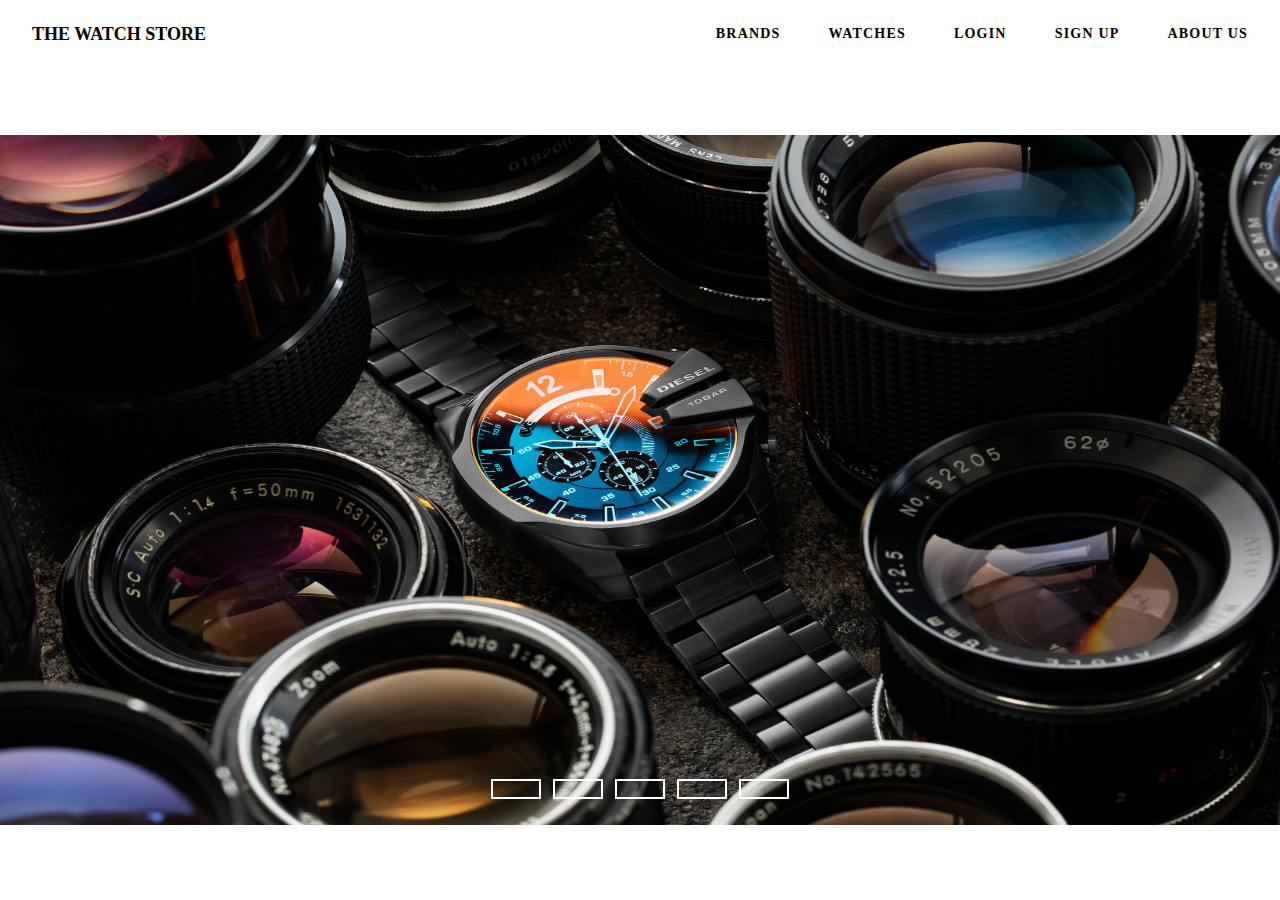
<file: index.html>
<!DOCTYPE html>
<html lang="en">
<head>
      <meta charset="UTF-8">
      <title>Home | TWS</title>
      <link rel="stylesheet" href="home.css">
</head>
<body>
      <div class="container">
            <nav>
                  <input type="checkbox" id="nav" class="hidden">
                  <label for="nav" class="nav-btn">
                        <i></i>
                        <i></i>
                        <i></i>
                  </label>
                  <div class="logo">
                        <a href="index.html">THE WATCH STORE</a>
                  </div>
                  <div class="nav-wrapper">
                        <ul>
                              <li><a href="brands.html">Brands</a></li>
                              <li><a href="EDIFICE.html">Watches</a></li>
                              <li><a href="session.php">Login</a></li>
                              <li><a href="signup.html">Sign Up</a></li>
                              <li><a href="aboutus.html">About Us</a></li>
                        </ul>
                  </div>
            </nav>
            <div class="slidershow middle">
                <div class="slides">
                    <input type="radio" name="r" id="r1" checked>
                    <input type="radio" name="r" id="r2">
                    <input type="radio" name="r" id="r3">
                    <input type="radio" name="r" id="r4">
                    <input type="radio" name="r" id="r5">
                    <div class="slide s1">
                          <img src="1.jpg" alt="">
                    </div>
                    <div class="slide">
                          <img src="2.jpg" alt="">
                    </div>
                    <div class="slide">
                          <img src="3.jpg" alt="">
                    </div>
                    <div class="slide">
                          <img src="4.jpg" alt="">
                    </div>
                    <div class="slide">
                          <img src="5.jpg" alt="">
                    </div>
                </div>
                <div class="navigation">
                      <label for="r1" class="bar"></label>
                      <label for="r2" class="bar"></label>
                      <label for="r3" class="bar"></label>
                      <label for="r4" class="bar"></label>
                      <label for="r5" class="bar"></label>
                </div>
            </div>
      </div>   
</body>
</html>
</file>
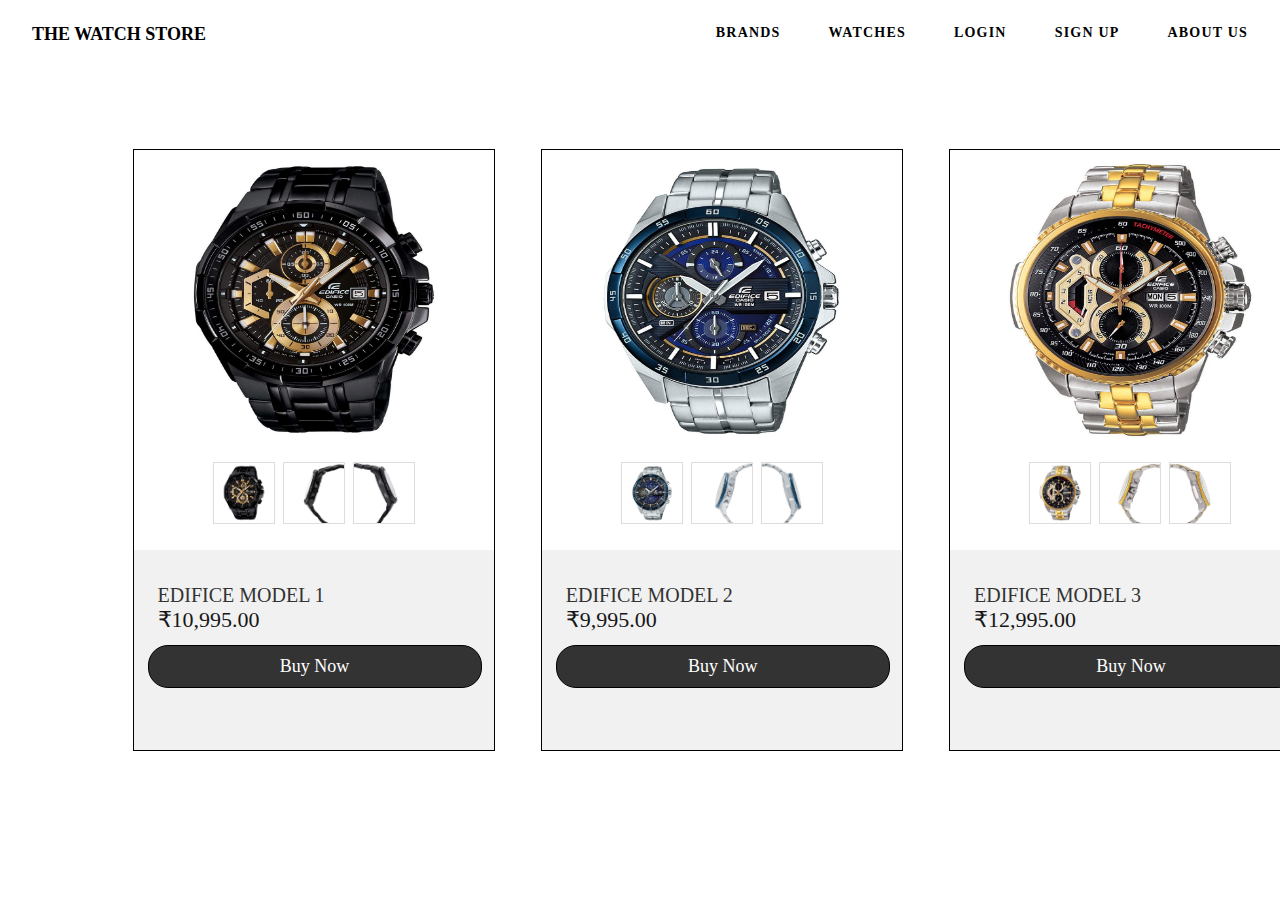
<file: EDIFICE.html>
<!DOCTYPE html>
<html lang="en" dir="ltr">
  <head>
    <meta charset="utf-8">
    <title>EDIFICE | TWS </title>
    <link rel="stylesheet" href="watchlayout.css">
  </head>
  <body>
    <div class="container">
            <nav>
                  <input type="checkbox" id="nav" class="hidden">
                  <label for="nav" class="nav-btn">
                        <i></i>
                        <i></i>
                        <i></i>
                  </label>
                  <div class="logo">
                        <a href="index.html">THE WATCH STORE</a>
                  </div>
                  <div class="nav-wrapper">
                        <ul>
                              <li><a href="brands.html">Brands</a></li>
                              <li><a href="EDIFICE.html">Watches</a></li>
                              <li><a href="session.php">Login</a></li>
                              <li><a href="signup.html">Sign Up</a></li>
                              <li><a href="aboutus.html">About Us</a></li>
                        </ul>
                  </div>
            </nav>
    </div>

<div class="card">
  <div class="top-section">
    <img class="image-container1" id="1" src="EDIFICE1.jpg" alt="">
    <div class="nav">
      <img onclick="change_img1(this)" src="EDIFICE1.jpg" alt="">
      <img onclick="change_img1(this)" src="EDIFICE2.jpg" alt="">
      <img onclick="change_img1(this)" src="EDIFICE3.jpg" alt="">
    </div>
    <div class="price"></div>
  </div>

  <div class="product-info">
    <div class="name">EDIFICE MODEL 1</div>
    <div class="dis">₹10,995.00</div>
    <a class="btn" href="PURCHASED.HTML">Buy Now</a>
  </div>

<div class="card" style="margin-left: 500px;">
  <div class="top-section">
    <img class="image-container2" id="2" src="EDIFICE4.jpg" alt="">
    <div class="nav">
      <img onclick="change_img2(this)" src="EDIFICE4.jpg" alt="">
      <img onclick="change_img2(this)" src="EDIFICE5.jpg" alt="">
      <img onclick="change_img2(this)" src="EDIFICE6.jpg" alt="">
    </div>
    <div class="price"></div>
  </div>

  <div class="product-info">
    <div class="name">EDIFICE MODEL 2</div>
    <div class="dis">₹9,995.00</div>
    <a class="btn" href="PURCHASED.HTML">Buy Now</a>
  </div>

<div class="card" style="margin-left: 500px;">
  <div class="top-section">
    <img class="image-container3" id="3" src="EDIFICE7.jpg" alt="">
    <div class="nav">
      <img onclick="change_img3(this)" src="EDIFICE7.jpg" alt="">
      <img onclick="change_img3(this)" src="EDIFICE8.jpg" alt="">
      <img onclick="change_img3(this)" src="EDIFICE9.jpg" alt="">
    </div>
    <div class="price"></div>
  </div>

  <div class="product-info">
    <div class="name">EDIFICE MODEL 3</div>
    <div class="dis">₹12,995.00</div>
    <a class="btn" href="PURCHASED.HTML">Buy Now</a>
  </div>

</div>
  <script type="text/javascript">
    var container1 = document.getElementById("1");
    function change_img1(image) {
      container1.src = image.src;
    }
  </script>

   <script type="text/javascript">
    var container2 = document.getElementById("2");
    function change_img2(image) {
      container2.src = image.src;
    }
  </script>

  <script type="text/javascript">
    var container3 = document.getElementById("3");
    function change_img3(image) {
      container3.src = image.src;
    }
  </script>

  </body>
</html>
</file>
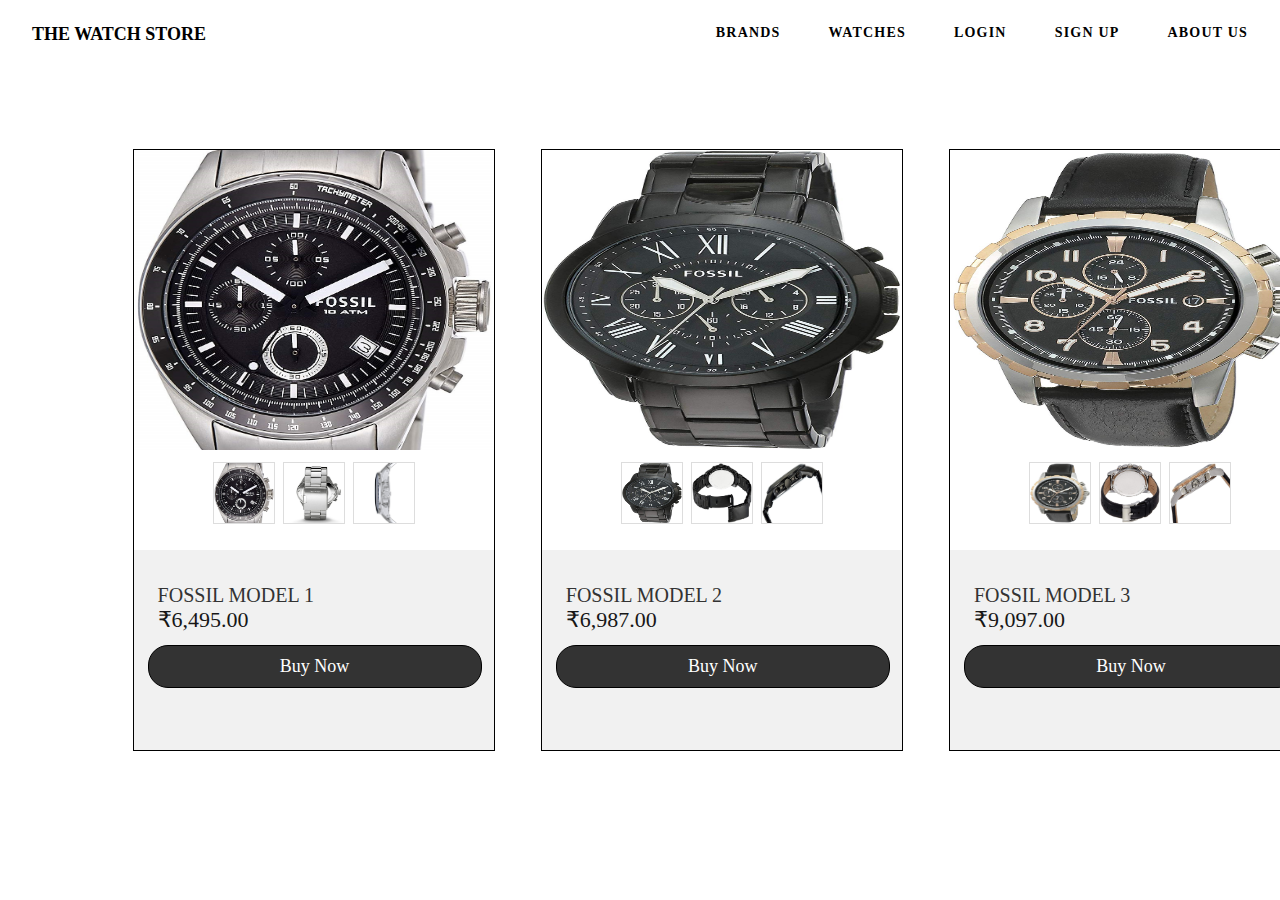
<file: FOSSIL.html>
<!DOCTYPE html>
<html lang="en" dir="ltr">
  <head>
    <meta charset="utf-8">
    <title>FOSSIL | TWS </title>
    <link rel="stylesheet" href="watchlayout.css">
  </head>
  <body>
    <div class="container">
            <nav>
                  <input type="checkbox" id="nav" class="hidden">
                  <label for="nav" class="nav-btn">
                        <i></i>
                        <i></i>
                        <i></i>
                  </label>
                  <div class="logo">
                        <a href="index.html">THE WATCH STORE</a>
                  </div>
                  <div class="nav-wrapper">
                        <ul>
                              <li><a href="brands.html">Brands</a></li>
                              <li><a href="EDIFICE.html">Watches</a></li>
                              <li><a href="session.php">Login</a></li>
                              <li><a href="signup.html">Sign Up</a></li>
                              <li><a href="aboutus.html">About Us</a></li>
                        </ul>
                  </div>
            </nav>
    </div>

<div class="card">
  <div class="top-section">
    <img class="image-container1" id="1" src="FOSSIL1.jpg" alt="">
    <div class="nav">
      <img onclick="change_img1(this)" src="FOSSIL1.jpg" alt="">
      <img onclick="change_img1(this)" src="FOSSIL2.jpg" alt="">
      <img onclick="change_img1(this)" src="FOSSIL3.jpg" alt="">
    </div>
    <div class="price"></div>
  </div>

  <div class="product-info">
    <div class="name">FOSSIL MODEL 1</div>
    <div class="dis">₹6,495.00</div>
    <a class="btn" href="PURCHASED.HTML">Buy Now</a>
  </div>

<div class="card" style="margin-left: 500px;">
  <div class="top-section">
    <img class="image-container2" id="2" src="FOSSIL4.jpg" alt="">
    <div class="nav">
      <img onclick="change_img2(this)" src="FOSSIL4.jpg" alt="">
      <img onclick="change_img2(this)" src="FOSSIL5.jpg" alt="">
      <img onclick="change_img2(this)" src="FOSSIL6.jpg" alt="">
    </div>
    <div class="price"></div>
  </div>

  <div class="product-info">
    <div class="name">FOSSIL MODEL 2</div>
    <div class="dis">₹6,987.00</div>
    <a class="btn" href="PURCHASED.HTML">Buy Now</a>
  </div>

<div class="card" style="margin-left: 500px;">
  <div class="top-section">
    <img class="image-container3" id="3" src="FOSSIL7.jpg" alt="">
    <div class="nav">
      <img onclick="change_img3(this)" src="FOSSIL7.jpg" alt="">
      <img onclick="change_img3(this)" src="FOSSIL8.jpg" alt="">
      <img onclick="change_img3(this)" src="FOSSIL9.jpg" alt="">
    </div>
    <div class="price"></div>
  </div>

  <div class="product-info">
    <div class="name">FOSSIL MODEL 3</div>
    <div class="dis">₹9,097.00</div>
    <a class="btn" href="PURCHASED.HTML">Buy Now</a>
  </div>

</div>
  <script type="text/javascript">
    var container1 = document.getElementById("1");
    function change_img1(image) {
      container1.src = image.src;
    }
  </script>

   <script type="text/javascript">
    var container2 = document.getElementById("2");
    function change_img2(image) {
      container2.src = image.src;
    }
  </script>

  <script type="text/javascript">
    var container3 = document.getElementById("3");
    function change_img3(image) {
      container3.src = image.src;
    }
  </script>

  </body>
</html>
</file>
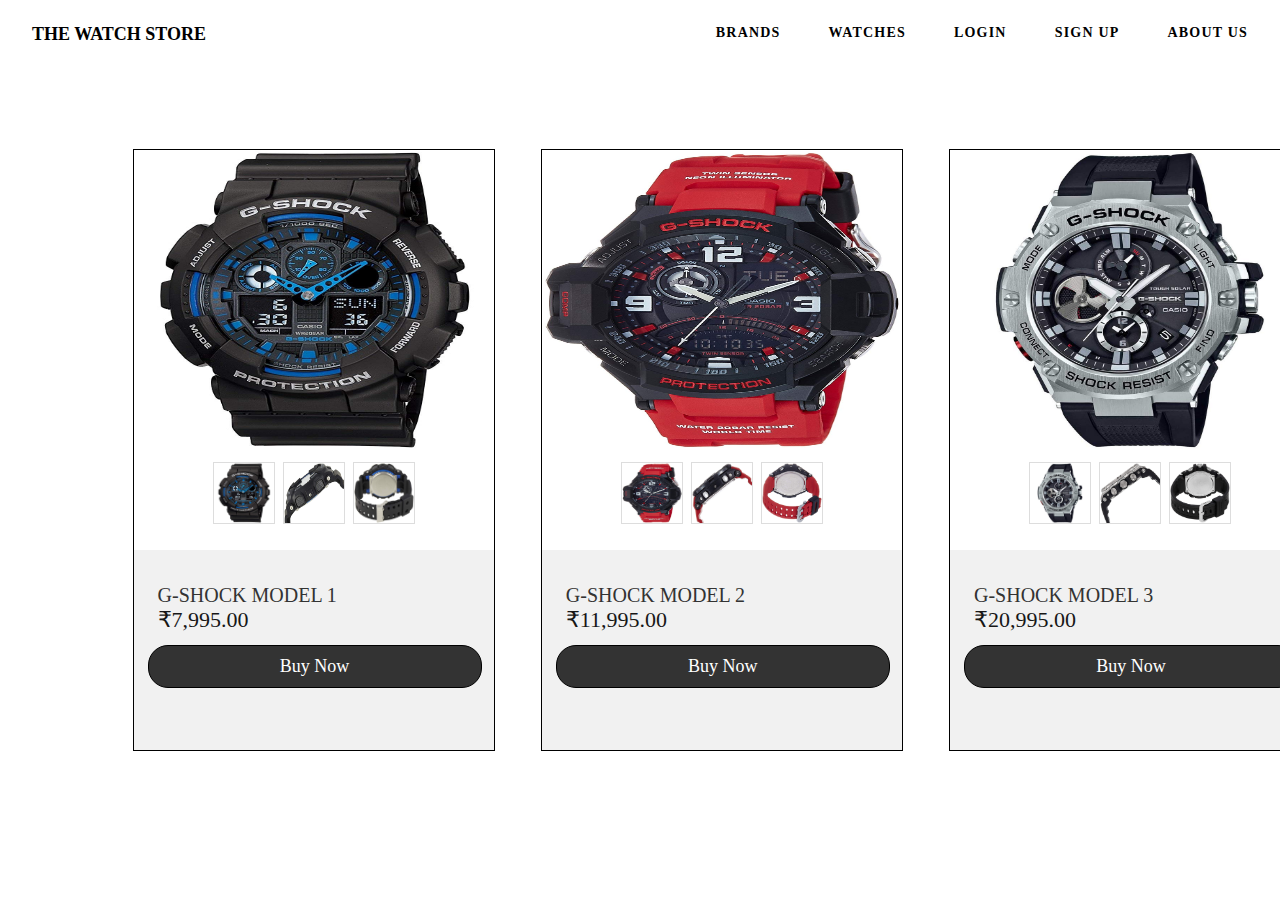
<file: GSHOCK.html>
<!DOCTYPE html>
<html lang="en" dir="ltr">
  <head>
    <meta charset="utf-8">
    <title>G-SHOCK | TWS </title>
    <link rel="stylesheet" href="watchlayout.css">
  </head>
  <body>
    <div class="container">
            <nav>
                  <input type="checkbox" id="nav" class="hidden">
                  <label for="nav" class="nav-btn">
                        <i></i>
                        <i></i>
                        <i></i>
                  </label>
                  <div class="logo">
                        <a href="index.html">THE WATCH STORE</a>
                  </div>
                  <div class="nav-wrapper">
                        <ul>
                              <li><a href="brands.html">Brands</a></li>
                              <li><a href="EDIFICE.html">Watches</a></li>
                              <li><a href="session.php">Login</a></li>
                              <li><a href="signup.html">Sign Up</a></li>
                              <li><a href="aboutus.html">About Us</a></li>
                        </ul>
                  </div>
            </nav>
    </div>

<div class="card">
  <div class="top-section">
    <img class="image-container1" id="1" src="GSHOCK1.jpg" alt="">
    <div class="nav">
      <img onclick="change_img1(this)" src="GSHOCK1.jpg" alt="">
      <img onclick="change_img1(this)" src="GSHOCK2.jpg" alt="">
      <img onclick="change_img1(this)" src="GSHOCK3.jpg" alt="">
    </div>
    <div class="price"></div>
  </div>

  <div class="product-info">
    <div class="name">G-SHOCK MODEL 1</div>
    <div class="dis">₹7,995.00</div>
    <a class="btn" href="PURCHASED.HTML">Buy Now</a>
  </div>

<div class="card" style="margin-left: 500px;">
  <div class="top-section">
    <img class="image-container2" id="2" src="GSHOCK4.jpg" alt="">
    <div class="nav">
      <img onclick="change_img2(this)" src="GSHOCK4.jpg" alt="">
      <img onclick="change_img2(this)" src="GSHOCK5.jpg" alt="">
      <img onclick="change_img2(this)" src="GSHOCK6.jpg" alt="">
    </div>
    <div class="price"></div>
  </div>

  <div class="product-info">
    <div class="name">G-SHOCK MODEL 2</div>
    <div class="dis">₹11,995.00</div>
    <a class="btn" href="PURCHASED.HTML">Buy Now</a>
  </div>

<div class="card" style="margin-left: 500px;">
  <div class="top-section">
    <img class="image-container3" id="3" src="GSHOCK7.jpg" alt="">
    <div class="nav">
      <img onclick="change_img3(this)" src="GSHOCK7.jpg" alt="">
      <img onclick="change_img3(this)" src="GSHOCK8.jpg" alt="">
      <img onclick="change_img3(this)" src="GSHOCK9.jpg" alt="">
    </div>
    <div class="price"></div>
  </div>

  <div class="product-info">
    <div class="name">G-SHOCK MODEL 3</div>
    <div class="dis">₹20,995.00</div>
    <a class="btn" href="PURCHASED.HTML">Buy Now</a>
  </div>

</div>
  <script type="text/javascript">
    var container1 = document.getElementById("1");
    function change_img1(image) {
      container1.src = image.src;
    }
  </script>

   <script type="text/javascript">
    var container2 = document.getElementById("2");
    function change_img2(image) {
      container2.src = image.src;
    }
  </script>

  <script type="text/javascript">
    var container3 = document.getElementById("3");
    function change_img3(image) {
      container3.src = image.src;
    }
  </script>

  </body>
</html>
</file>
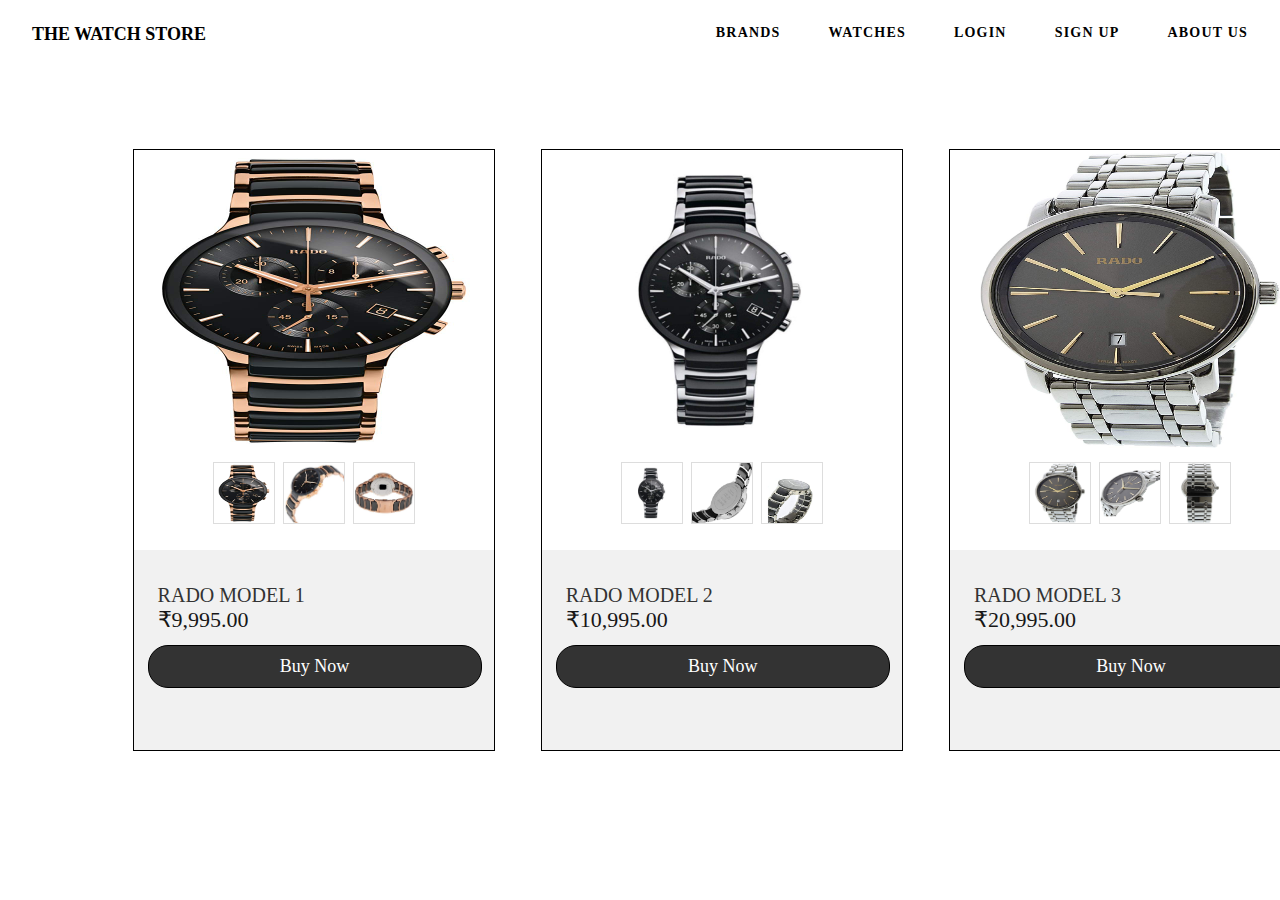
<file: RADO.html>
<!DOCTYPE html>
<html lang="en" dir="ltr">
  <head>
    <meta charset="utf-8">
    <title>RADO | TWS </title>
    <link rel="stylesheet" href="watchlayout.css">
  </head>
  <body>
    <div class="container">
            <nav>
                  <input type="checkbox" id="nav" class="hidden">
                  <label for="nav" class="nav-btn">
                        <i></i>
                        <i></i>
                        <i></i>
                  </label>
                  <div class="logo">
                        <a href="index.html">THE WATCH STORE</a>
                  </div>
                  <div class="nav-wrapper">
                        <ul>
                              <li><a href="brands.html">Brands</a></li>
                              <li><a href="EDIFICE.html">Watches</a></li>
                              <li><a href="session.php">Login</a></li>
                              <li><a href="signup.html">Sign Up</a></li>
                              <li><a href="aboutus.html">About Us</a></li>
                        </ul>
                  </div>
            </nav>
    </div>

<div class="card">
  <div class="top-section">
    <img class="image-container1" id="1" src="RADO1.jpg" alt="">
    <div class="nav">
      <img onclick="change_img1(this)" src="RADO1.jpg" alt="">
      <img onclick="change_img1(this)" src="RADO2.jpg" alt="">
      <img onclick="change_img1(this)" src="RADO3.jpg" alt="">
    </div>
    <div class="price"></div>
  </div>

  <div class="product-info">
    <div class="name">RADO MODEL 1</div>
    <div class="dis">₹9,995.00</div>
    <a class="btn" href="PURCHASED.HTML">Buy Now</a>
  </div>

<div class="card" style="margin-left: 500px;">
  <div class="top-section">
    <img class="image-container2" id="2" src="RADO4.jpg" alt="">
    <div class="nav">
      <img onclick="change_img2(this)" src="RADO4.jpg" alt="">
      <img onclick="change_img2(this)" src="RADO5.jpg" alt="">
      <img onclick="change_img2(this)" src="RADO6.jpg" alt="">
    </div>
    <div class="price"></div>
  </div>

  <div class="product-info">
    <div class="name">RADO MODEL 2</div>
    <div class="dis">₹10,995.00</div>
    <a class="btn" href="PURCHASED.HTML">Buy Now</a>
  </div>

<div class="card" style="margin-left: 500px;">
  <div class="top-section">
    <img class="image-container3" id="3" src="RADO7.jpg" alt="">
    <div class="nav">
      <img onclick="change_img3(this)" src="RADO7.jpg" alt="">
      <img onclick="change_img3(this)" src="RADO8.jpg" alt="">
      <img onclick="change_img3(this)" src="RADO9.jpg" alt="">
    </div>
    <div class="price"></div>
  </div>

  <div class="product-info">
    <div class="name">RADO MODEL 3</div>
    <div class="dis">₹20,995.00</div>
    <a class="btn" href="PURCHASED.HTML">Buy Now</a>
  </div>

</div>
  <script type="text/javascript">
    var container1 = document.getElementById("1");
    function change_img1(image) {
      container1.src = image.src;
    }
  </script>

   <script type="text/javascript">
    var container2 = document.getElementById("2");
    function change_img2(image) {
      container2.src = image.src;
    }
  </script>

  <script type="text/javascript">
    var container3 = document.getElementById("3");
    function change_img3(image) {
      container3.src = image.src;
    }
  </script>

  </body>
</html>
</file>
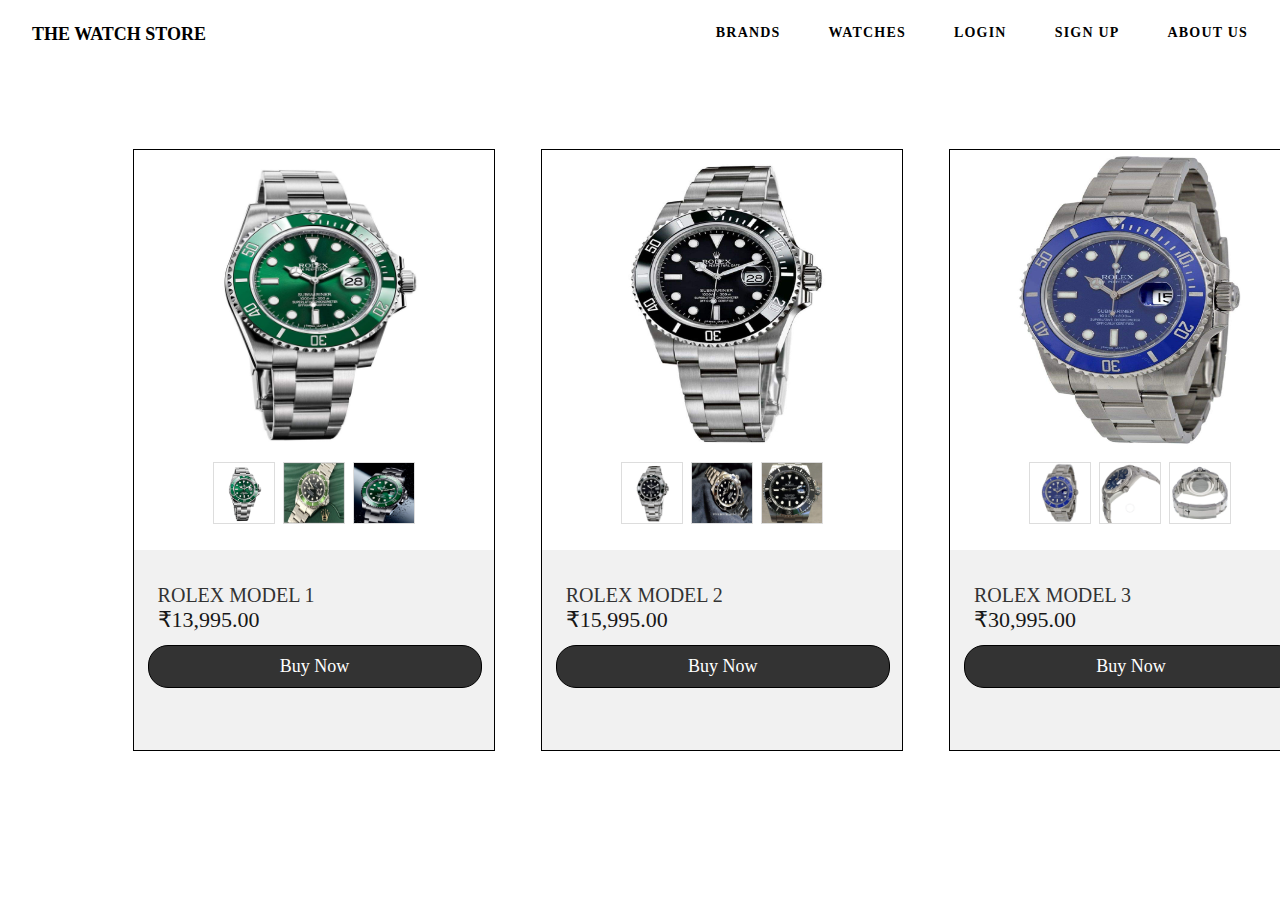
<file: ROLEX.html>
<!DOCTYPE html>
<html lang="en" dir="ltr">
  <head>
    <meta charset="utf-8">
    <title>ROLEX | TWS </title>
    <link rel="stylesheet" href="watchlayout.css">
  </head>
  <body>
    <div class="container">
            <nav>
                  <input type="checkbox" id="nav" class="hidden">
                  <label for="nav" class="nav-btn">
                        <i></i>
                        <i></i>
                        <i></i>
                  </label>
                  <div class="logo">
                        <a href="index.html">THE WATCH STORE</a>
                  </div>
                  <div class="nav-wrapper">
                        <ul>
                              <li><a href="brands.html">Brands</a></li>
                              <li><a href="EDIFICE.html">Watches</a></li>
                              <li><a href="session.php">Login</a></li>
                              <li><a href="signup.html">Sign Up</a></li>
                              <li><a href="aboutus.html">About Us</a></li>
                        </ul>
                  </div>
            </nav>
    </div>

<div class="card">
  <div class="top-section">
    <img class="image-container1" id="1" src="ROLEX1.jpg" alt="">
    <div class="nav">
      <img onclick="change_img1(this)" src="ROLEX1.jpg" alt="">
      <img onclick="change_img1(this)" src="ROLEX2.jpg" alt="">
      <img onclick="change_img1(this)" src="ROLEX3.jpg" alt="">
    </div>
    <div class="price"></div>
  </div>

  <div class="product-info">
    <div class="name">ROLEX MODEL 1</div>
    <div class="dis">₹13,995.00</div>
    <a class="btn" href="PURCHASED.HTML">Buy Now</a>
  </div>

<div class="card" style="margin-left: 500px;">
  <div class="top-section">
    <img class="image-container2" id="2" src="ROLEX4.jpg" alt="">
    <div class="nav">
      <img onclick="change_img2(this)" src="ROLEX4.jpg" alt="">
      <img onclick="change_img2(this)" src="ROLEX5.jpg" alt="">
      <img onclick="change_img2(this)" src="ROLEX6.jpg" alt="">
    </div>
    <div class="price"></div>
  </div>

  <div class="product-info">
    <div class="name">ROLEX MODEL 2</div>
    <div class="dis">₹15,995.00</div>
    <a class="btn" href="PURCHASED.HTML">Buy Now</a>
  </div>

<div class="card" style="margin-left: 500px;">
  <div class="top-section">
    <img class="image-container3" id="3" src="ROLEX7.jpg" alt="">
    <div class="nav">
      <img onclick="change_img3(this)" src="ROLEX7.jpg" alt="">
      <img onclick="change_img3(this)" src="ROLEX8.jpg" alt="">
      <img onclick="change_img3(this)" src="ROLEX9.jpg" alt="">
    </div>
    <div class="price"></div>
  </div>

  <div class="product-info">
    <div class="name">ROLEX MODEL 3</div>
    <div class="dis">₹30,995.00</div>
    <a class="btn" href="PURCHASED.HTML">Buy Now</a>
  </div>

</div>
  <script type="text/javascript">
    var container1 = document.getElementById("1");
    function change_img1(image) {
      container1.src = image.src;
    }
  </script>

   <script type="text/javascript">
    var container2 = document.getElementById("2");
    function change_img2(image) {
      container2.src = image.src;
    }
  </script>

  <script type="text/javascript">
    var container3 = document.getElementById("3");
    function change_img3(image) {
      container3.src = image.src;
    }
  </script>

  </body>
</html>
</file>
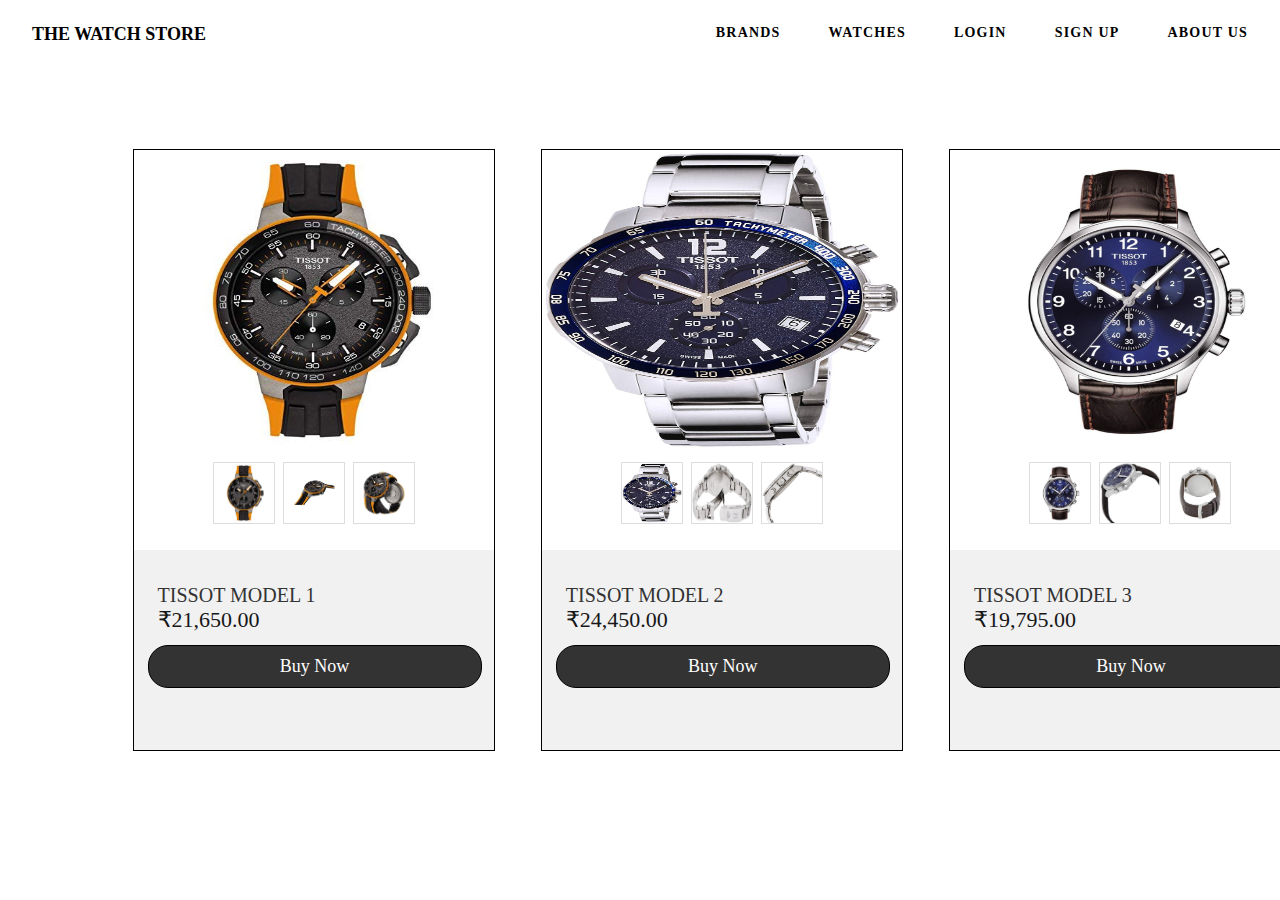
<file: TISSOT.html>
<!DOCTYPE html>
<html lang="en" dir="ltr">
  <head>
    <meta charset="utf-8">
    <title>TISSOT | TWS </title>
    <link rel="stylesheet" href="watchlayout.css">
  </head>
  <body>
    <div class="container">
            <nav>
                  <input type="checkbox" id="nav" class="hidden">
                  <label for="nav" class="nav-btn">
                        <i></i>
                        <i></i>
                        <i></i>
                  </label>
                  <div class="logo">
                        <a href="index.html">THE WATCH STORE</a>
                  </div>
                  <div class="nav-wrapper">
                        <ul>
                              <li><a href="brands.html">Brands</a></li>
                              <li><a href="EDIFICE.html">Watches</a></li>
                              <li><a href="session.php">Login</a></li>
                              <li><a href="signup.html">Sign Up</a></li>
                              <li><a href="aboutus.html">About Us</a></li>
                        </ul>
                  </div>
            </nav>
    </div>

<div class="card">
  <div class="top-section">
    <img class="image-container1" id="1" src="TISSOT1.jpg" alt="">
    <div class="nav">
      <img onclick="change_img1(this)" src="TISSOT1.jpg" alt="">
      <img onclick="change_img1(this)" src="TISSOT2.jpg" alt="">
      <img onclick="change_img1(this)" src="TISSOT3.jpg" alt="">
    </div>
    <div class="price"></div>
  </div>

  <div class="product-info">
    <div class="name">TISSOT MODEL 1</div>
    <div class="dis">₹21,650.00</div>
    <a class="btn" href="PURCHASED.HTML">Buy Now</a>
  </div>

<div class="card" style="margin-left: 500px;">
  <div class="top-section">
    <img class="image-container2" id="2" src="TISSOT4.jpg" alt="">
    <div class="nav">
      <img onclick="change_img2(this)" src="TISSOT4.jpg" alt="">
      <img onclick="change_img2(this)" src="TISSOT5.jpg" alt="">
      <img onclick="change_img2(this)" src="TISSOT6.jpg" alt="">
    </div>
    <div class="price"></div>
  </div>

  <div class="product-info">
    <div class="name">TISSOT MODEL 2</div>
    <div class="dis">₹24,450.00</div>
    <a class="btn" href="PURCHASED.HTML">Buy Now</a>
  </div>

<div class="card" style="margin-left: 500px;">
  <div class="top-section">
    <img class="image-container3" id="3" src="TISSOT7.jpg" alt="">
    <div class="nav">
      <img onclick="change_img3(this)" src="TISSOT7.jpg" alt="">
      <img onclick="change_img3(this)" src="TISSOT8.jpg" alt="">
      <img onclick="change_img3(this)" src="TISSOT9.jpg" alt="">
    </div>
    <div class="price"></div>
  </div>

  <div class="product-info">
    <div class="name">TISSOT MODEL 3</div>
    <div class="dis">₹19,795.00</div>
    <a class="btn" href="PURCHASED.HTML">Buy Now</a>
  </div>

</div>
  <script type="text/javascript">
    var container1 = document.getElementById("1");
    function change_img1(image) {
      container1.src = image.src;
    }
  </script>

   <script type="text/javascript">
    var container2 = document.getElementById("2");
    function change_img2(image) {
      container2.src = image.src;
    }
  </script>

  <script type="text/javascript">
    var container3 = document.getElementById("3");
    function change_img3(image) {
      container3.src = image.src;
    }
  </script>

  </body>
</html>
</file>
<file: home.css>
* {
      box-sizing: border-box;
}

html {
      margin: 0;
      padding: 0;
      width: 100%;
      height: 100vh;
}

body {
      margin: 0;
      padding: 0;
      width: 100%;
      height: 100%;
      font-family: Poppins;
      font-weight: 400;
      background: white;
      background-position: center;
      background-size: cover;
}

nav {
      padding: 8px;
}

.logo {
      float: left;
      padding: 8px;
      margin-left: 16px;
      margin-top: 8px;
}

.logo a {
      color: #000;
      text-transform: uppercase;
      font-weight: 700;
      font-size: 18px;
      letter-spacing: 0px;
      text-decoration: none;
}

nav ul {
      float: right;
}

nav ul li {
      display: inline-block;
      float: left;
}

nav ul li:not(:first-child) {
      margin-left: 48px;
}

nav ul li:last-child {
      margin-right: 24px;
}

nav ul li a {
      display: inline-block;
      outline: none;
      color: #000;
      text-transform: uppercase;
      text-decoration: none;
      font-size: 14px;
      letter-spacing: 1.2px;
      font-weight: 600;
}

@media screen and (max-width: 864px) {
      .logo {
            padding: 0;
      }

      .nav-wrapper {
            position: fixed;
            top: 0;
            left: 0;
            width: 100%;
            height: 100%;
            z-index: -1;
            background: #fff;
            opacity: 0;
            transition: all 0.2s ease;
      }

      .nav-wrapper ul {
            position: absolute;
            top: 50%;
            transform: translateY(-50%);
            width: 100%;
      }

      .nav-wrapper ul li {
            display: block;
            float: none;
            width: 100%;
            text-align: right;
            margin-bottom: 10px;
      }

      .nav-wrapper ul li:nth-child(1) a {
            transition-delay: 0.2s;
      }

      .nav-wrapper ul li:nth-child(2) a {
            transition-delay: 0.3s;
      }

      .nav-wrapper ul li:nth-child(3) a {
            transition-delay: 0.4s;
      }

      .nav-wrapper ul li:nth-child(4) a {
            transition-delay: 0.5s;
      }

      .nav-wrapper ul li:nth-child(5) a {
            transition-delay: 0.6s;
      }

      .nav-wrapper ul li:nth-child(6) a {
            transition-delay: 0.7s;
      }


      .nav-wrapper ul li:not(:first-child) {
            margin-left: 0;
      }

      .nav-wrapper ul li a {
            padding: 10px 24px;
            opacity: 0;
            color: #000;
            font-size: 14px;
            font-weight: 600;
            letter-spacing: 1.2px;
            transform: translateX(-20px);
            transition: all 0.2s ease;
      }

      .nav-btn {
            position: fixed;
            right: 10px;
            top: 10px;
            display: block;
            width: 48px;
            height: 48px;
            cursor: pointer;
            z-index: 9999;
            border-radius: 50%;
            background: white;
            color: white;
      }

      .nav-btn i {
            display: block;
            width: 20px;
            height: 2px;
            background: #000;
            border-radius: 2px;
            margin-left: 14px;
      }

      .nav-btn i:nth-child(1) {
            margin-top: 16px;
      }

      .nav-btn i:nth-child(2) {
            margin-top: 4px;
            opacity: 1;
      }

      .nav-btn i:nth-child(3) {
            margin-top: 4px;
      }
}

#nav:checked + .nav-btn {
      transform: rotate(45deg);
}

#nav:checked + .nav-btn i {
      background: #000;
      transition: transform 0.2s ease;
}

#nav:checked + .nav-btn i:nth-child(1) {
      transform: translateY(6px) rotate(180deg);
}

#nav:checked + .nav-btn i:nth-child(2) {
      opacity: 0;
}

#nav:checked + .nav-btn i:nth-child(3) {
      transform: translateY(-6px) rotate(90deg);
}

#nav:checked ~ .nav-wrapper {
      z-index: 9990;
      opacity: 1;
}

#nav:checked ~ .nav-wrapper ul li a {
      opacity: 1;
      transform: translateX(0);
}

.hidden {
      display: none;
}





.slidershow{
  margin-top: 30px; 
  width: 1500px;
  height: 690px;
  overflow: hidden;
  position: fixed;
}
.middle{
  position: absolute;
  top: 50%;
  left: 50%;
  transform: translate(-50%,-50%);
}
.navigation{
  position: fixed;
  bottom: 20px;
  left: 50%;
  transform: translateX(-50%);
  display: flex;
}
.bar{
  width: 50px;
  height: 20px;
  border: 2px solid #fff;
  margin: 6px;
  cursor: pointer;
  transition: 0.4s;
}
.bar:hover{
  background: #fff;
}

input[name="r"]{
    position: absolute;
    visibility: hidden;
}

.slides{
  width: 500%;
  height: 100%;
  display: flex;
}

.slide{
  width: 20%;
  transition: 0.6s;
}
.slide img{
  width: 100%;
  height: 100%;
}

#r1:checked ~ .s1{
  margin-left: 0;
}
#r2:checked ~ .s1{
  margin-left: -20%;
}
#r3:checked ~ .s1{
  margin-left: -40%;
}
#r4:checked ~ .s1{
  margin-left: -60%;
}
#r5:checked ~ .s1{
  margin-left: -80%;
}
</file>
<file: watchlayout.css>
*{
  margin: 0;
  padding: 0;
  text-decoration: none;
  font-family: "montserrat";
}
body{
  background: white;
}

nav {
      padding: 8px;
}

.logo {
      float: left;
      padding: 8px;
      margin-left: 16px;
      margin-top: 8px;
}

.logo a {
      color: #000;
      text-transform: uppercase;
      font-weight: 700;
      font-size: 18px;
      letter-spacing: 0px;
      text-decoration: none;
}

nav ul {
      float: right;
}

nav ul li {
      display: inline-block;
      float: left;
}

nav ul li:not(:first-child) {
      margin-left: 48px;
}

nav ul li:last-child {
      margin-right: 24px;
}

nav ul li a {
      display: inline-block;
      outline: none;
      color: #000;
      text-transform: uppercase;
      text-decoration: none;
      font-size: 14px;
      letter-spacing: 1.2px;
      font-weight: 600;
      margin-top: 17px;
}

@media screen and (max-width: 864px) {
      .logo {
            padding: 0;
      }

      .nav-wrapper {
            position: fixed;
            top: 0;
            left: 0;
            width: 100%;
            height: 100%;
            z-index: -1;
            background: #fff;
            opacity: 0;
            transition: all 0.2s ease;
      }

      .nav-wrapper ul {
            position: absolute;
            top: 50%;
            transform: translateY(-50%);
            width: 100%;
      }

      .nav-wrapper ul li {
            display: block;
            float: none;
            width: 100%;
            text-align: right;
            margin-bottom: 10px;
      }

      .nav-wrapper ul li:nth-child(1) a {
            transition-delay: 0.2s;
      }

      .nav-wrapper ul li:nth-child(2) a {
            transition-delay: 0.3s;
      }

      .nav-wrapper ul li:nth-child(3) a {
            transition-delay: 0.4s;
      }

      .nav-wrapper ul li:nth-child(4) a {
            transition-delay: 0.5s;
      }

      .nav-wrapper ul li:nth-child(5) a {
            transition-delay: 0.6s;
      }

      .nav-wrapper ul li:nth-child(6) a {
            transition-delay: 0.7s;
      }


      .nav-wrapper ul li:not(:first-child) {
            margin-left: 0;
      }

      .nav-wrapper ul li a {
            padding: 10px 24px;
            opacity: 0;
            color: #000;
            font-size: 14px;
            font-weight: 600;
            letter-spacing: 1.2px;
            transform: translateX(-20px);
            transition: all 0.2s ease;
      }

      .nav-btn {
            position: fixed;
            right: 10px;
            top: 10px;
            display: block;
            width: 48px;
            height: 48px;
            cursor: pointer;
            z-index: 9999;
            border-radius: 50%;
            background: white;
            color: white;
      }

      .nav-btn i {
            display: block;
            width: 20px;
            height: 2px;
            background: #000;
            border-radius: 2px;
            margin-left: 14px;
      }

      .nav-btn i:nth-child(1) {
            margin-top: 16px;
      }

      .nav-btn i:nth-child(2) {
            margin-top: 4px;
            opacity: 1;
      }

      .nav-btn i:nth-child(3) {
            margin-top: 4px;
      }
}

#nav:checked + .nav-btn {
      transform: rotate(45deg);
}

#nav:checked + .nav-btn i {
      background: #000;
      transition: transform 0.2s ease;
}

#nav:checked + .nav-btn i:nth-child(1) {
      transform: translateY(6px) rotate(180deg);
}

#nav:checked + .nav-btn i:nth-child(2) {
      opacity: 0;
}

#nav:checked + .nav-btn i:nth-child(3) {
      transform: translateY(-6px) rotate(90deg);
}

#nav:checked ~ .nav-wrapper {
      z-index: 9990;
      opacity: 1;
}

#nav:checked ~ .nav-wrapper ul li a {
      opacity: 1;
      transform: translateX(0);
}

.hidden {
      display: none;
}





.card{
  width: 360px;
  height: 600px;
  background: #f1f1f1;
  position: absolute;
  top: 50%;
  left: 24.5%;
  border: 0.9px solid black;
  transform: translate(-50%,-50%);
}
.top-section{
  height: 400px;
  overflow: hidden;
  background: #fff;
  position: relative;
}
.image-container1{
  width: 360px;
  height: 300px;
}
.image-container2{
  width: 360px;
  height: 300px;
}
.image-container3{
  width: 360px;
  height: 300px;
}
.nav{
  text-align: center;
}
.nav img{
  width: 60px;
  height: 60px;
  border: 1px solid #ddd;
  margin: 8px 2px;
  cursor: pointer;
  transition: 0.3s;
}
.nav img:hover{
  border-color: #6ab04c;
}
.price{
  position: absolute;
  top: 20px;
  right: 7px;
  color: black;
  font-size: 23px;
}
.product-info{
  margin-top: 10px;
  padding: 24px;
}
.name{
  text-transform: uppercase;
  font-size: 20px;
  color: #333;
}
.dis{
  font-size: 22px;
  opacity: 0.9;
}
.btn{
  display: block;
  border: 0.6px solid black;
  background: #333;
  text-align: center;
  margin-top: 10px;
  transition: 0.3s;
  width: 100%;
  color: white;
  padding: 10px;
  font-size: 18px;
  cursor: pointer;
  margin: 12px 0 0 -10px;
  border-radius: 20px;
}
.btn:hover{
  background: white;
  color: black;
}
}
</file>
